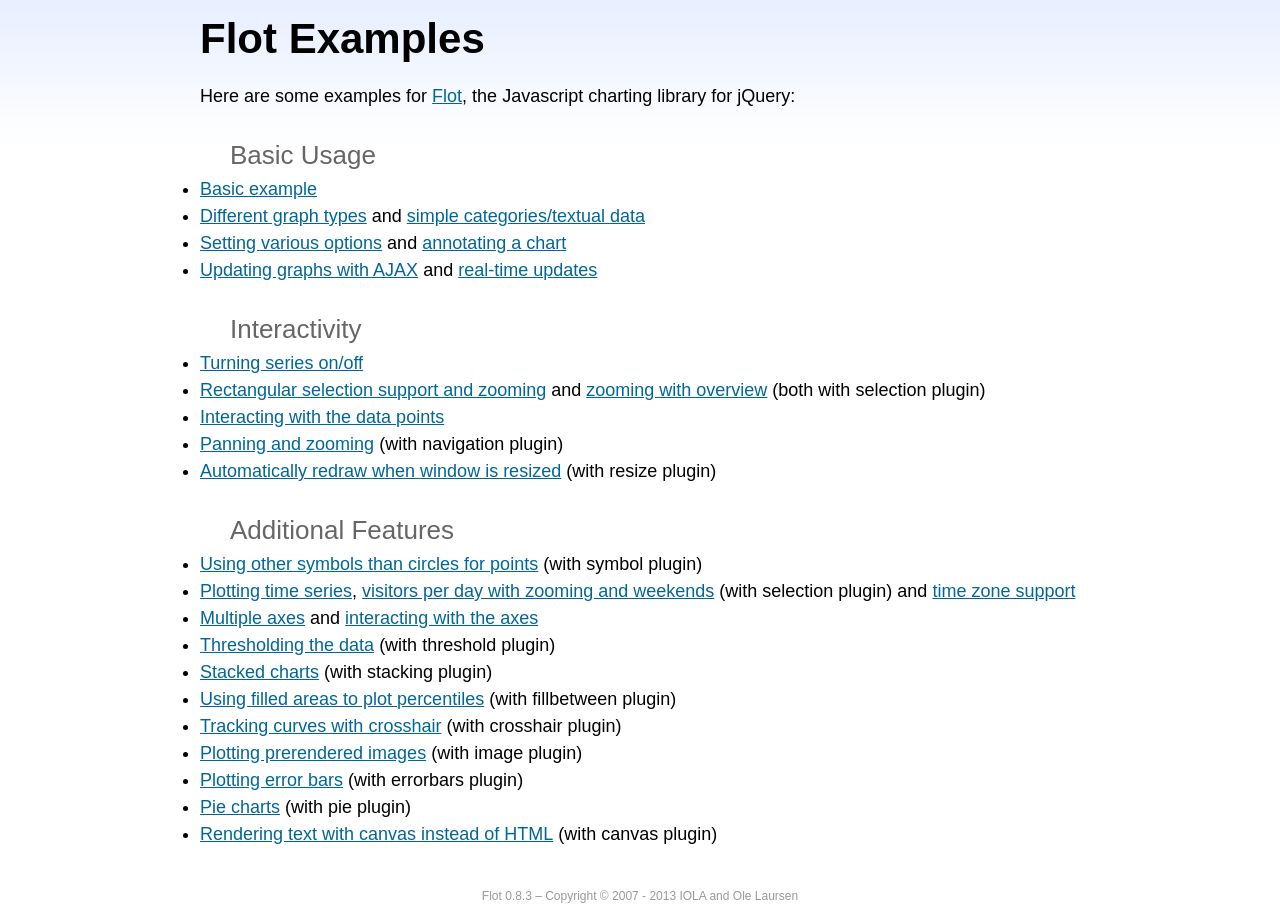
<file: mainpage/bower_components/flot/examples/index.html>
<!DOCTYPE html PUBLIC "-//W3C//DTD HTML 4.01//EN" "http://www.w3.org/TR/html4/strict.dtd">
<html>
<head>
	<meta http-equiv="Content-Type" content="text/html; charset=utf-8">
	<title>Flot Examples</title>
	<link href="examples.css" rel="stylesheet" type="text/css">
	<style>

	h3 {
		margin-top: 30px;
		margin-bottom: 5px;
	}

	</style>
	<script language="javascript" type="text/javascript" src="../jquery.js"></script>
	<script language="javascript" type="text/javascript" src="../jquery.flot.js"></script>
	<script type="text/javascript">

	$(function() {

		// Add the Flot version string to the footer

		$("#footer").prepend("Flot " + $.plot.version + " &ndash; ");
	});

	</script>
</head>
<body>

	<div id="header">
		<h2>Flot Examples</h2>
	</div>

	<div id="content">

		<p>Here are some examples for <a href="http://www.flotcharts.org">Flot</a>, the Javascript charting library for jQuery:</p>

		<h3>Basic Usage</h3>

		<ul>
			<li><a href="basic-usage/index.html">Basic example</a></li>
			<li><a href="series-types/index.html">Different graph types</a> and <a href="categories/index.html">simple categories/textual data</a></li>
			<li><a href="basic-options/index.html">Setting various options</a> and <a href="annotating/index.html">annotating a chart</a></li>
			<li><a href="ajax/index.html">Updating graphs with AJAX</a> and <a href="realtime/index.html">real-time updates</a></li>
		</ul>

		<h3>Interactivity</h3>

		<ul>
			<li><a href="series-toggle/index.html">Turning series on/off</a></li>
			<li><a href="selection/index.html">Rectangular selection support and zooming</a> and <a href="zooming/index.html">zooming with overview</a> (both with selection plugin)</li>
			<li><a href="interacting/index.html">Interacting with the data points</a></li>
			<li><a href="navigate/index.html">Panning and zooming</a> (with navigation plugin)</li>
			<li><a href="resize/index.html">Automatically redraw when window is resized</a> (with resize plugin)</li>
		</ul>

		<h3>Additional Features</h3>

		<ul>
			<li><a href="symbols/index.html">Using other symbols than circles for points</a> (with symbol plugin)</li>
			<li><a href="axes-time/index.html">Plotting time series</a>, <a href="visitors/index.html">visitors per day with zooming and weekends</a> (with selection plugin) and <a href="axes-time-zones/index.html">time zone support</a></li>
			<li><a href="axes-multiple/index.html">Multiple axes</a> and <a href="axes-interacting/index.html">interacting with the axes</a></li>
			<li><a href="threshold/index.html">Thresholding the data</a> (with threshold plugin)</li>
			<li><a href="stacking/index.html">Stacked charts</a> (with stacking plugin)</li>
			<li><a href="percentiles/index.html">Using filled areas to plot percentiles</a> (with fillbetween plugin)</li>
			<li><a href="tracking/index.html">Tracking curves with crosshair</a> (with crosshair plugin)</li>
			<li><a href="image/index.html">Plotting prerendered images</a> (with image plugin)</li>
			<li><a href="series-errorbars/index.html">Plotting error bars</a> (with errorbars plugin)</li>
			<li><a href="series-pie/index.html">Pie charts</a> (with pie plugin)</li>
			<li><a href="canvas/index.html">Rendering text with canvas instead of HTML</a> (with canvas plugin)</li>
		</ul>

	</div>

	<div id="footer">
		Copyright &copy; 2007 - 2013 IOLA and Ole Laursen
	</div>

</body>
</html>
</file>
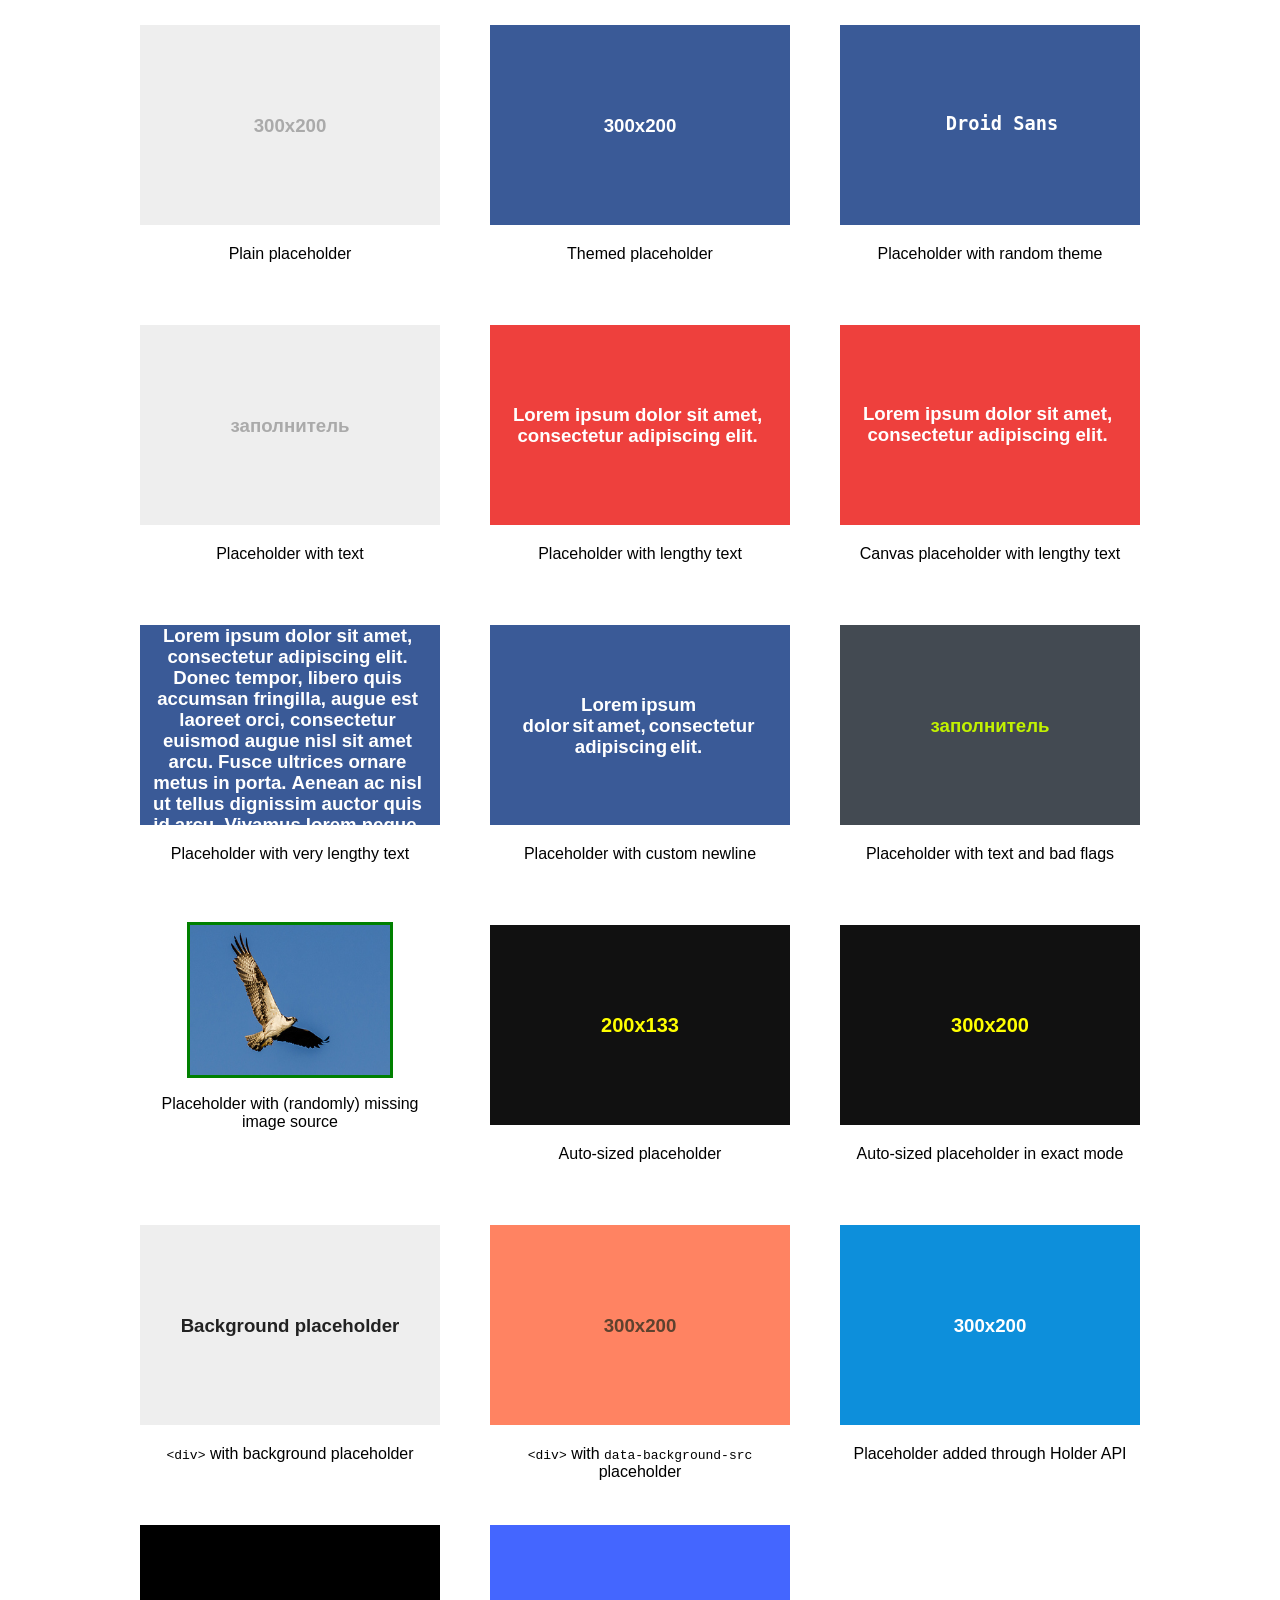
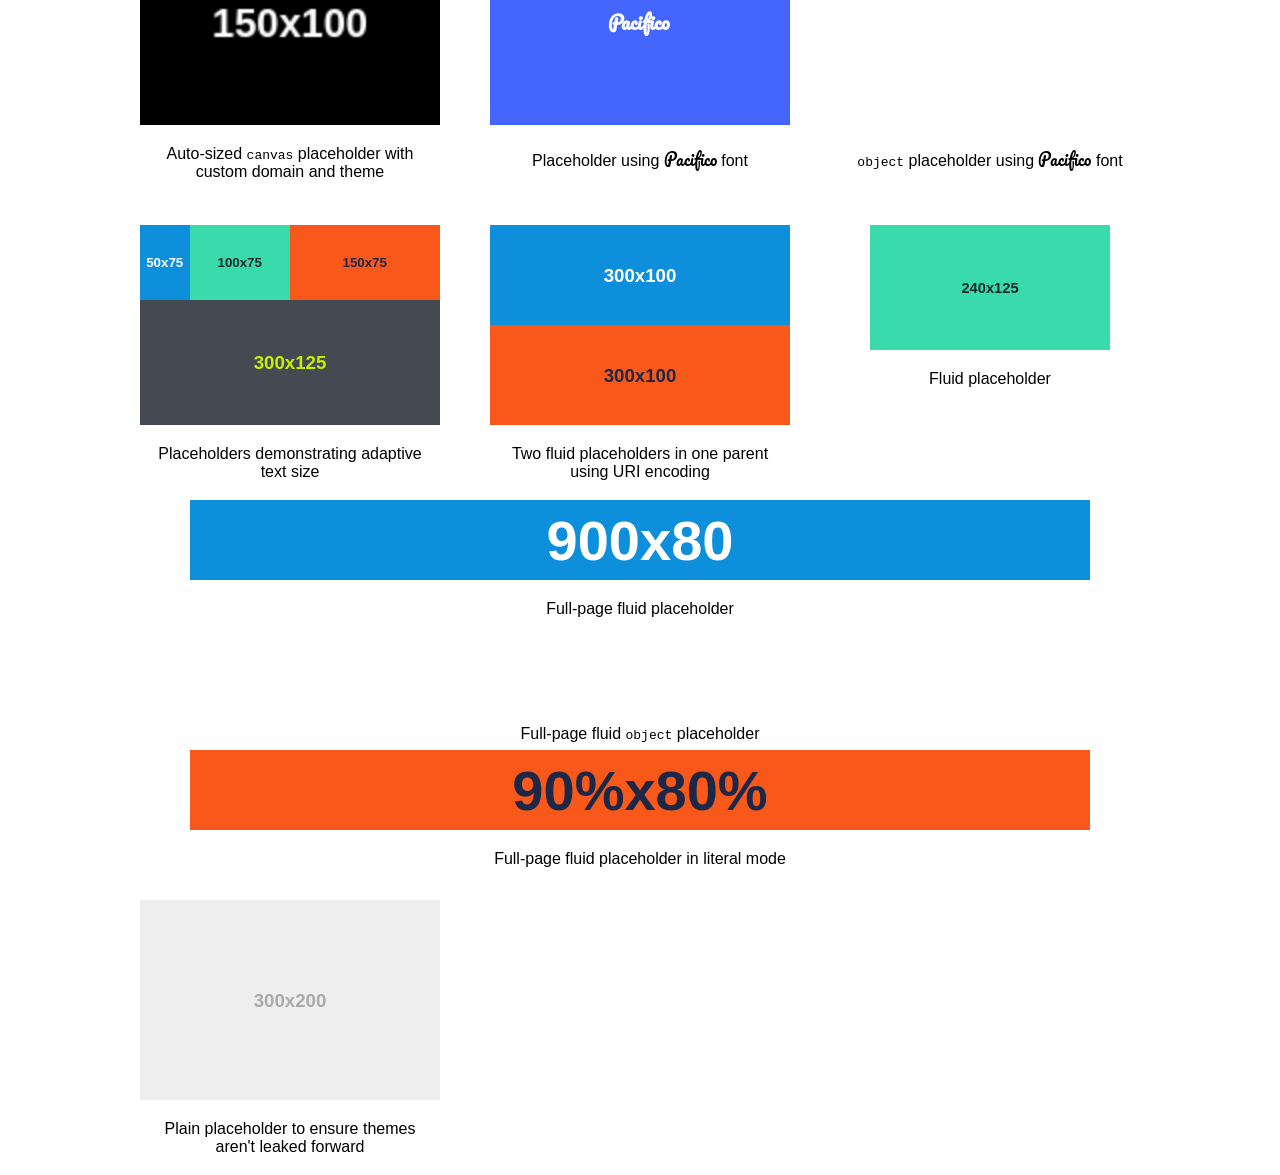
<file: mainpage/bower_components/holderjs/test/index.html>
<!doctype html>
<html>
<head>
<title>Holder Testing</title>
<meta charset="utf-8">
<link rel="stylesheet" href="http://netdna.bootstrapcdn.com/font-awesome/4.1.0/css/font-awesome.min.css" class="holderjs">
<link href='http://fonts.googleapis.com/css?family=Pacifico' rel='stylesheet' type='text/css' class="holderjs">
<link href='http://fonts.googleapis.com/css?family=Raleway' rel='stylesheet' type='text/css' class='holderjs'>
<style>
	body {font-family:Arial,sans-serif;width:1050px;margin:0 auto}
	.thumb {width:300px;height:250px;margin:25px;float:left}
	.thumb img, .thumb .holderjs, .thumb object {display:block;margin:0 auto}
	.thumb .caption {padding:10px;text-align:center;margin-top:10px}
	.thumb.fullpage {float:none;clear:both;width:auto;height:100px;margin:25px}
	.autosize img {width:100%}
	#holder1 {background:url('?holder.js/300x200/text:Background%20placeholder/^eee:^222');width:300px;height:200px}
</style>
</head>
<body>

<div class="thumb">
	<img data-src="holder.js/300x200">
	<div class="caption">
		 Plain placeholder
	</div>
</div>
<div class="thumb">
	<img data-src="holder.js/300x200/social">
	<div class="caption">
		 Themed placeholder
	</div>
</div>
<div class="thumb">
	<img data-src="holder.js/300x200/random/font:Droid Sans/text:Droid Sans">
	<div class="caption">
		Placeholder with random theme
	</div>
</div>
<div class="thumb">
	<img data-src="holder.js/300x200/text:заполнитель">
	<div class="caption">
		 Placeholder with text
	</div>
</div>
<div class="thumb">
	<img data-src="holder.js/300x200/#EE403D:#FFFFFF/text:Lorem ipsum dolor sit amet, consectetur adipiscing elit.">
	<div class="caption">
		 Placeholder with lengthy text
	</div>
</div>
<div class="thumb">
	<img data-src="holder.canvas/300x200/#EE403D:#FFFFFF/text:Lorem ipsum dolor sit amet, consectetur adipiscing elit.">
	<div class="caption">
		Canvas placeholder with lengthy text
	</div>
</div>
<div class="thumb">
	<img data-src="holder.js/300x200/social/text:Lorem ipsum dolor sit amet, consectetur adipiscing elit. Donec tempor, libero quis accumsan fringilla, augue est laoreet orci, consectetur euismod augue nisl sit amet arcu. Fusce ultrices ornare metus in porta. Aenean ac nisl ut tellus dignissim auctor quis id arcu. Vivamus lorem neque, pulvinar non dictum vel, sagittis lobortis odio.">
	<div class="caption">
		 Placeholder with very lengthy text
	</div>
</div>
<div class="thumb">
	<img data-src="holder.js/300x200/social/text:Lorem ipsum   \n   dolor sit amet, consectetur adipiscing elit.">
	<div class="caption">
		 Placeholder with custom newline
	</div>
</div>
<div class="thumb">
	<img data-src="holder.js/300x200/randomrandom/hello:world/$$$$/%25%25%67/industrial/text:заполнитель">
	<div class="caption">
		 Placeholder with text and bad flags
	</div>
</div>
<div class="thumb">
	<script>
	var r = Math.random();
	if(r > 0.5){
	document.write('<img data-src="holder.js/200x150" src="missing.jpg" style="width:200px;height:150px;outline:solid 3px red">');
	}
	else{
	document.write('<img data-src="holder.js/200x150" src="image.jpg" style="width:200px;height:150px;outline:solid 3px green">');
	}
	</script>
	<div class="caption">
		Placeholder with (randomly) missing image source
	</div>
</div>
<div class="thumb">
	<div class="autosize">
		<img data-src="holder.js/200x133/#111:#ffff00/auto">
	</div>
	<div class="caption">
		 Auto-sized placeholder
	</div>
</div>
<div class="thumb">
	<div class="autosize">
		<img data-src="holder.js/200x133/#111:#ffff00/auto/textmode:exact">
	</div>
	<div class="caption">
		 Auto-sized placeholder in exact mode
	</div>
</div>
<div class="thumb">
	<div class="holderjs" id="holder1"></div>
	<div class="caption">
		<code>&lt;div&gt;</code> with background placeholder
	</div>
</div>
<div class="thumb">
	<div class="holderjs" style="width:300px;height:200px" data-background-src="?holder.js/300x200/#ff8362:#5e422e"></div>
	<div class="caption">
		<code>&lt;div&gt;</code> with <code>data-background-src</code> placeholder
	</div>
</div>

<div class="thumb">
	<div id="thumb1">
	</div>
	<div class="caption">
		 Placeholder added through Holder API
	</div>
</div>
<div class="thumb">
	<img data-src="custom.holder/150x100/custom/auto" style="width:300px;height:200px">
	<div class="caption">
		Auto-sized <code>canvas</code> placeholder with custom domain and theme
	</div>
</div>
<div class="thumb">
	<img data-src="holder.js/300x200/font:Pacifico/#4466ff:#fff/text:Pacifico">
	<div class="caption">
		 Placeholder using <span style="font-family:Pacifico">Pacifico</span> font</span>
	</div>
</div>
<div class="thumb">
	<object data="holder.js/300x200/font:Pacifico/#4466ff:#fff/text:Pacifico"></object>
	<div class="caption">
		<code>object</code> placeholder using <span style="font-family:Pacifico">Pacifico</span> font</span>
	</div>
</div>
<div class="thumb">
	<div style="overflow:hidden">
	<img data-src="holder.js/50x75/sky" style="float:left">
	<img data-src="holder.js/100x75/vine" style="float:left">
	<img data-src="holder.js/150x75/lava" style="float:left">
	</div>
	<div style="overflow:hidden">
	<img data-src="holder.js/300x125/industrial" style="float:left">
	</div>
<div class="caption">
		 Placeholders demonstrating adaptive text size
	</div>
</div>
<div class="thumb">
	<div style="height:200px">
<img data-src="holder.js/100%25x50%25/sky">
<img data-src="holder.js/100%25x50%25/lava">
</div>
<div class="caption">Two fluid placeholders in one parent using URI encoding</div>
</div>
<div class="thumb">
	<img data-src="holder.js/80%x50%/vine">
	<div class="caption">
		 Fluid placeholder
	</div>
</div>
<div class="fullpage thumb">
	<img data-src="holder.js/90%x80%/sky">
	<div class="caption">
		 Full-page fluid placeholder
	</div>
</div>
<div class="fullpage thumb">
	<object data-src="holder.js/90%x80%/vine"></object>
	<div class="caption">
		 Full-page fluid <code>object</code> placeholder
	</div>
</div>
<div class="fullpage thumb">
	<img data-src="holder.js/90%x80%/lava/textmode:literal">
	<div class="caption">
		 Full-page fluid placeholder in literal mode
	</div>
</div>
<div class="thumb">
	<img data-src="holder.js/300x200">
	<div class="caption">
		 Plain placeholder to ensure themes aren't leaked forward
	</div>
</div>

<script src="http://code.jquery.com/jquery-1.11.0.min.js"></script>
<script src="../holder.js"></script>
<!--
<script src="require.js" data-main="test.js"></script>
-->
<script>
Holder.add_image("holder.js/300x200/sky", "#thumb1").run();
Holder.add_theme("custom", {foreground: "#fff", background: "#000", size: 15}).run({
	domain: "custom.holder",
	use_canvas: true
})
Holder.add_theme("fontawesome", {foreground: "#00ccaa", background: "#002211", size: 12}).run({
	domain: "fontawesome.holder"
})
Holder.run({
	domain: "holder.canvas",
	use_canvas: true
});

</script>
</body>
</html>
</file>
<file: mainpage/bower_components/flot/examples/examples.css>
* {	padding: 0; margin: 0; vertical-align: top; }

body {
	background: url(background.png) repeat-x;
	font: 18px/1.5em "proxima-nova", Helvetica, Arial, sans-serif;
}

a {	color: #069; }
a:hover { color: #28b; }

h2 {
	margin-top: 15px;
	font: normal 32px "omnes-pro", Helvetica, Arial, sans-serif;
}

h3 {
	margin-left: 30px;
	font: normal 26px "omnes-pro", Helvetica, Arial, sans-serif;
	color: #666;
}

p {
	margin-top: 10px;
}

button {
	font-size: 18px;
	padding: 1px 7px;
}

input {
	font-size: 18px;
}

input[type=checkbox] {
	margin: 7px;
}

#header {
	position: relative;
	width: 900px;
	margin: auto;
}

#header h2 {
	margin-left: 10px;
	vertical-align: middle;
	font-size: 42px;
	font-weight: bold;
	text-decoration: none;
	color: #000;
}

#content {
	width: 880px;
	margin: 0 auto;
	padding: 10px;
}

#footer {
	margin-top: 25px;
	margin-bottom: 10px;
	text-align: center;
	font-size: 12px;
	color: #999;
}

.demo-container {
	box-sizing: border-box;
	width: 850px;
	height: 450px;
	padding: 20px 15px 15px 15px;
	margin: 15px auto 30px auto;
	border: 1px solid #ddd;
	background: #fff;
	background: linear-gradient(#f6f6f6 0, #fff 50px);
	background: -o-linear-gradient(#f6f6f6 0, #fff 50px);
	background: -ms-linear-gradient(#f6f6f6 0, #fff 50px);
	background: -moz-linear-gradient(#f6f6f6 0, #fff 50px);
	background: -webkit-linear-gradient(#f6f6f6 0, #fff 50px);
	box-shadow: 0 3px 10px rgba(0,0,0,0.15);
	-o-box-shadow: 0 3px 10px rgba(0,0,0,0.1);
	-ms-box-shadow: 0 3px 10px rgba(0,0,0,0.1);
	-moz-box-shadow: 0 3px 10px rgba(0,0,0,0.1);
	-webkit-box-shadow: 0 3px 10px rgba(0,0,0,0.1);
}

.demo-placeholder {
	width: 100%;
	height: 100%;
	font-size: 14px;
	line-height: 1.2em;
}

.legend table {
	border-spacing: 5px;
}
</file>
